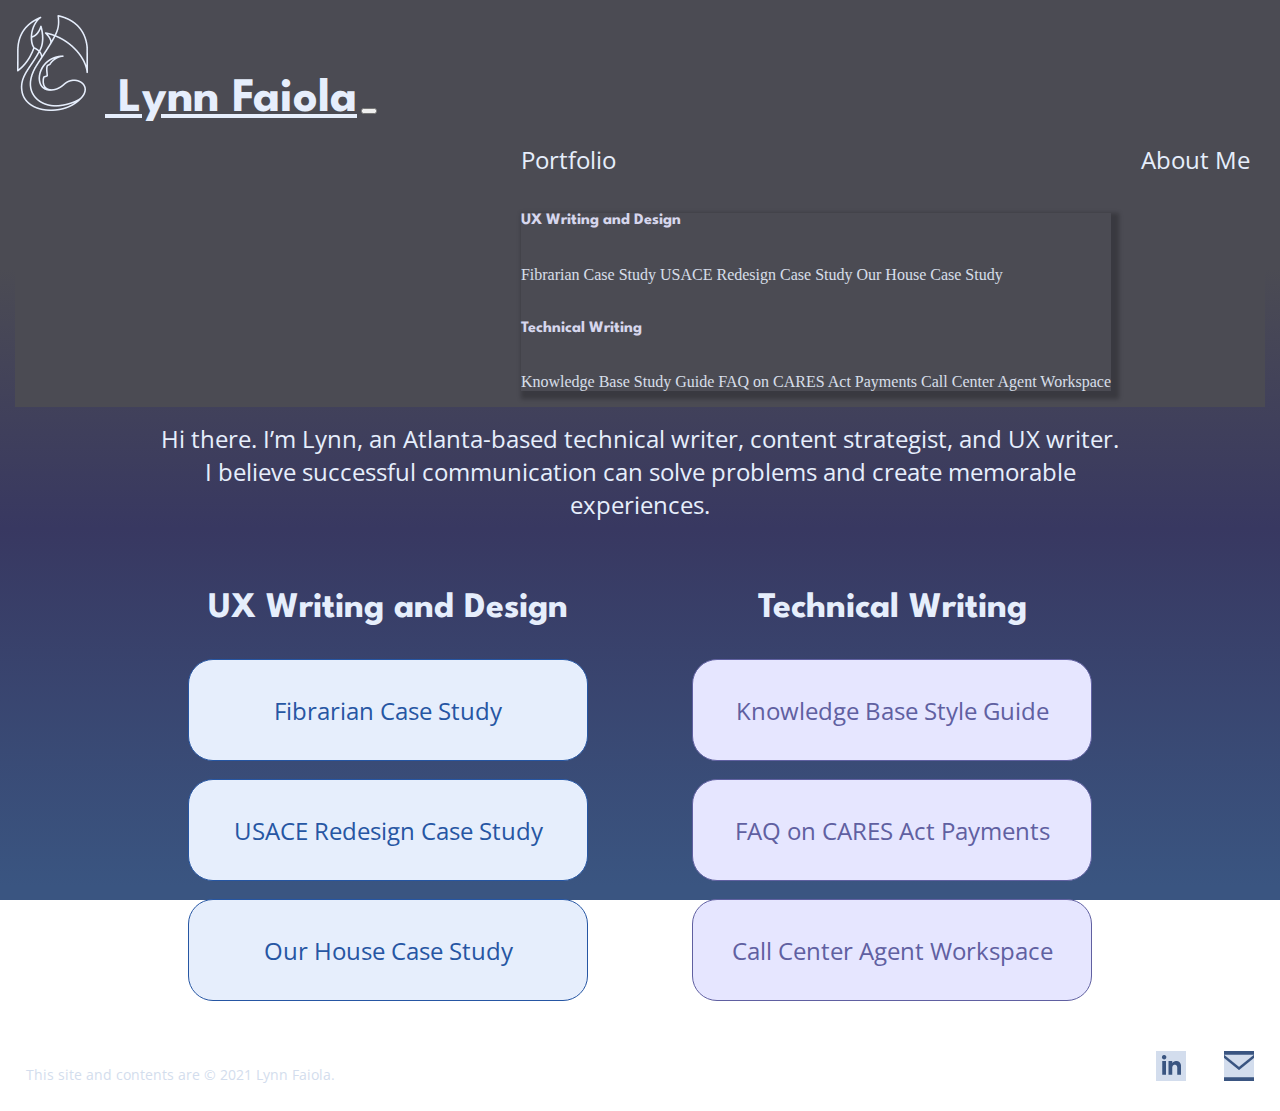
<file: index.html>
<!DOCTYPE html>
<html>
<head>
    <meta charset="utf-8">
    <meta name="viewport" content="width=device-width, initial-scale=1, shrink-to-fit=no">
    <title>Lynn Faiola</title>
    <link rel="stylesheet" href="https://cdn.jsdelivr.net/npm/bootstrap@4.6.1/dist/css/bootstrap.min.css" integrity="sha384-zCbKRCUGaJDkqS1kPbPd7TveP5iyJE0EjAuZQTgFLD2ylzuqKfdKlfG/eSrtxUkn" crossorigin="anonymous">
    <link href="css/style.css" rel="stylesheet" type="text/css">
    <link href="https://fonts.googleapis.com/css2?family=Open+Sans&display=swap" rel="stylesheet">
    <link href="https://fonts.googleapis.com/css2?family=Open+Sans&family=Spartan:wght@400;600;700;800&display=swap" rel="stylesheet">

</head>
<body>
<header>
    <nav class="navbar navbar-expand-lg navbar-dark bg-dark navBackground customNav">
        <a class="navbar-brand" id="nameLogo" href="index.html"><img src="images/logo.png" height="96"> Lynn Faiola</a>
        <button class="navbar-toggler" type="button" data-toggle="collapse" data-target="#navbarSupportedContent" aria-controls="navbarSupportedContent" aria-expanded="false" aria-label="Toggle navigation">
          <span class="navbar-toggler-icon"></span>
        </button>
      
        <div class="collapse navbar-collapse" id="navbarSupportedContent">
          <ul class="navbar-nav mr-auto">
            <li class="nav-item dropdown">
              <a class="nav-link navItems" href="#" id="navbarDropdown" role="button" data-toggle="dropdown" aria-expanded="false">
                Portfolio
              </a>
              <div class="dropdown-menu" aria-labelledby="navbarDropdown">
                <h6 class="dropdown-header dropdownHeader">UX Writing and Design</h6>
                <a class="dropdown-item" href="#">Fibrarian Case Study</a>
                <a class="dropdown-item" href="ux-writing-design/USACERedesignCS.html">USACE Redesign Case Study</a>
                <a class="dropdown-item" href="#">Our House Case Study</a>
                <div class="dropdown-divider"></div>
                <h6 class="dropdown-header dropdownHeader">Technical Writing</h6>
                <a class="dropdown-item" href="#">Knowledge Base Study Guide</a>
                <a class="dropdown-item" href="#">FAQ on CARES Act Payments</a>
                <a class="dropdown-item" href="#">Call Center Agent Workspace</a>
            </li>
            <li class="nav-item navItems">
                <a class="nav-link" href="aboutMe.html">About Me</a>
            </li>
          </ul>
        </div>
      </nav>
</header>

<section class="portfolioSection">
<p class="intro">Hi there. I’m Lynn, an Atlanta-based technical writer, content strategist, and UX writer. I believe successful communication can solve problems and create memorable experiences.</p>
<div class="inline-block buttons">
    <h2>UX Writing and Design</h2>
    <div class="buttons2">
    <a class="buttonLink" href="https://google.com" target="_blank"><button class="listBlue listBlue2" type="button"><span>Fibrarian Case Study</span></button></a>
    <br>
    <a class="buttonLink" href="ux-writing-design/USACERedesignCS.html"><button class="listBlue listBlue1" type="button"><span>USACE Redesign Case Study</span></button></a>
    <br>
    <a class="buttonLink" href="https://google.com" target="_blank"><button class="listBlue listBlue3" type="button"><span>Our House Case Study</span></button></a>
    </div>
</div>
<div class="inline-block buttons">
    <h2>Technical Writing</h2>
    <div class="buttons2">
        <button class="listPurple listPurple1" type="button"><span>Knowledge Base Style Guide</span></button>
        <br>
        <button class="listPurple listPurple2" type="button"><span>FAQ on CARES Act Payments</span></button>
        <br>
        <button class="listPurple listPurple3" type="button"><span>Call Center Agent Workspace</span></button>
    </div>
</div>
</section>

<footer class="footer">
    <div class="left">
    <p>This site and contents are © 2021 Lynn Faiola.</p>
    </div>
    <div class="right">
    <a class="padded" href="https://www.linkedin.com/in/hlynnbigham/" target="_blank"><img src="./images/linkedin_icon.png" height="30" width="30"></a>
    <img src="./images/email_icon.png" height="30" width="30">
    </div>
</footer>
<script src="https://cdn.jsdelivr.net/npm/jquery@3.5.1/dist/jquery.slim.min.js" integrity="sha384-DfXdz2htPH0lsSSs5nCTpuj/zy4C+OGpamoFVy38MVBnE+IbbVYUew+OrCXaRkfj" crossorigin="anonymous"></script>
<script src="https://cdn.jsdelivr.net/npm/popper.js@1.16.1/dist/umd/popper.min.js" integrity="sha384-9/reFTGAW83EW2RDu2S0VKaIzap3H66lZH81PoYlFhbGU+6BZp6G7niu735Sk7lN" crossorigin="anonymous"></script>
<script src="https://cdn.jsdelivr.net/npm/bootstrap@4.6.1/dist/js/bootstrap.min.js" integrity="sha384-VHvPCCyXqtD5DqJeNxl2dtTyhF78xXNXdkwX1CZeRusQfRKp+tA7hAShOK/B/fQ2" crossorigin="anonymous"></script>
<script src="../lynnfaiola.js"></script>
</body>
</html>
</file>
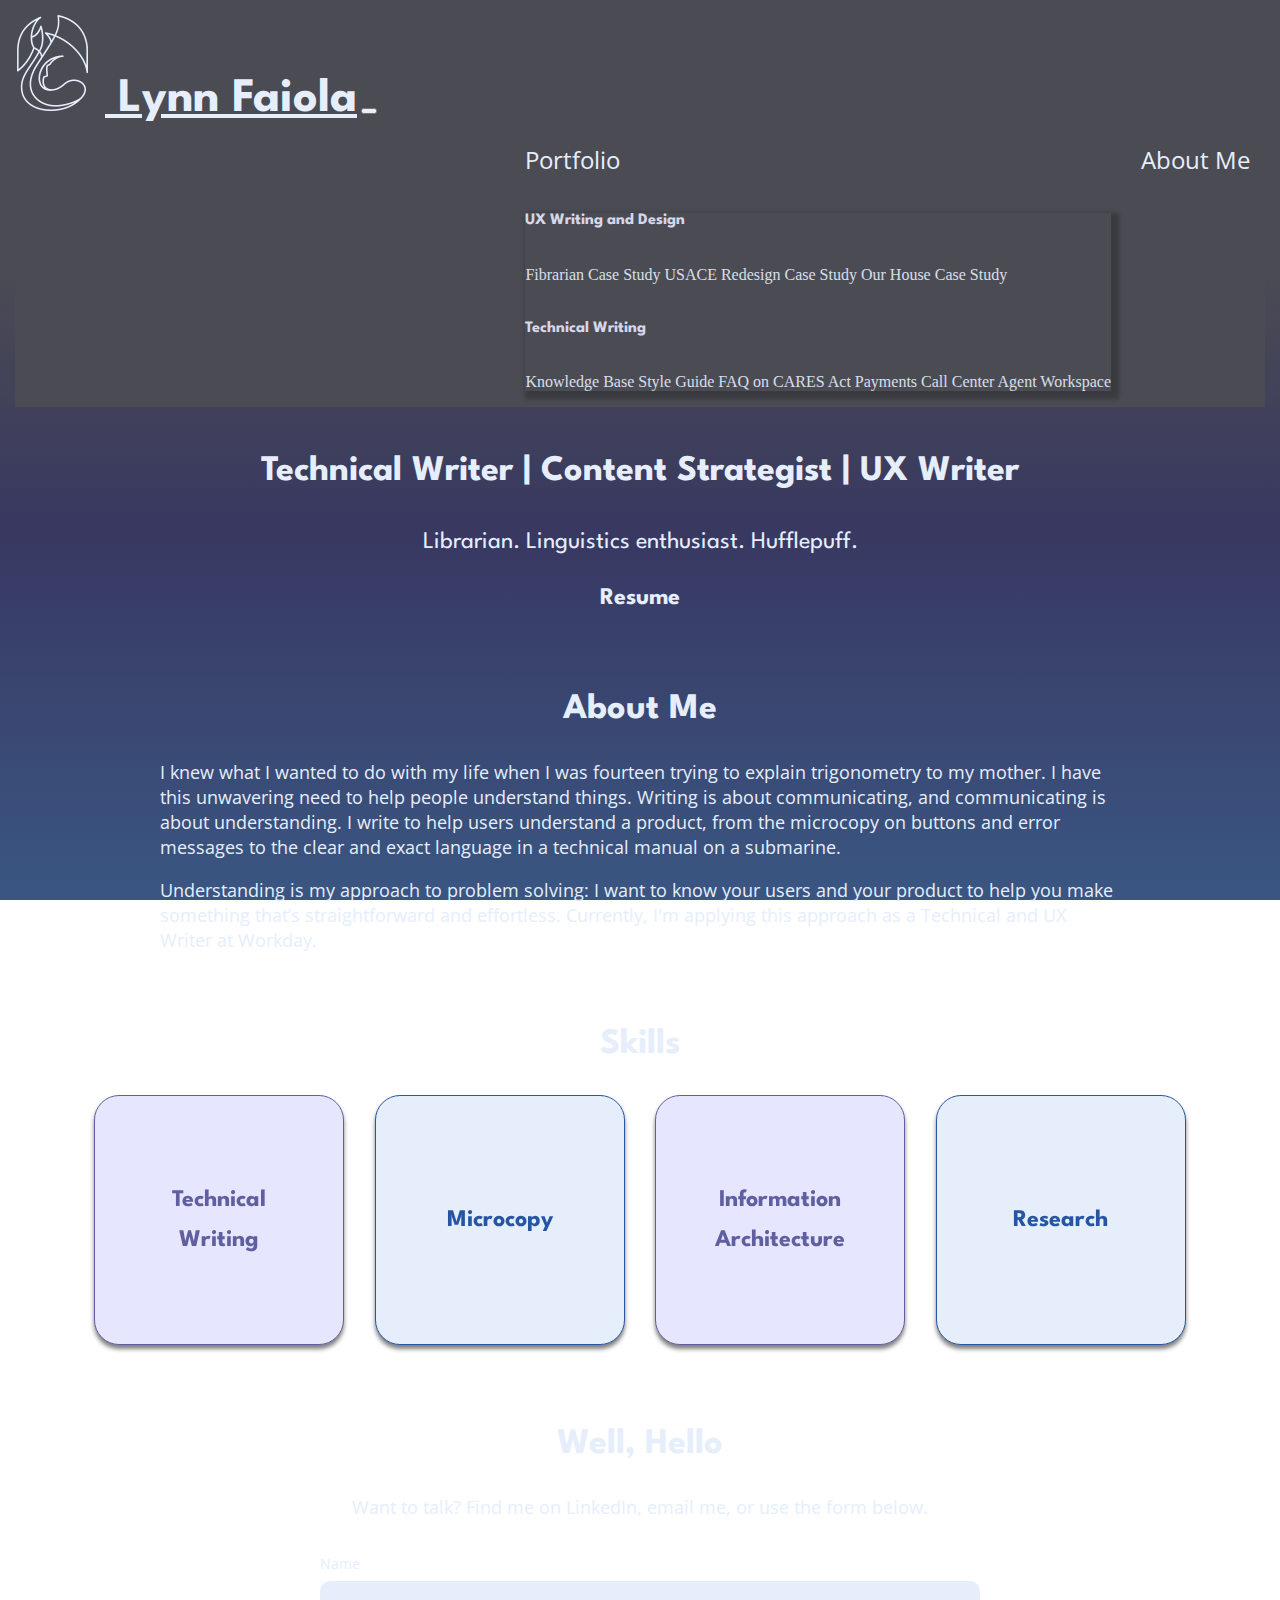
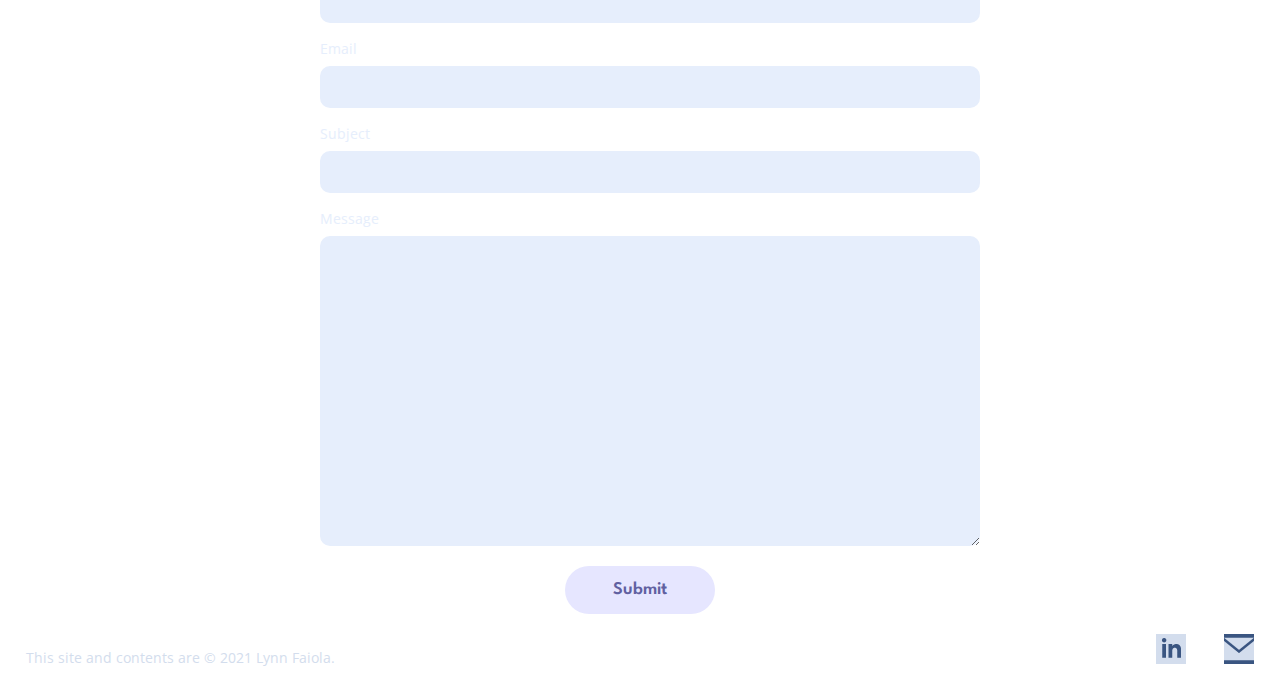
<file: aboutMe.html>
<!DOCTYPE html>
<html>
  <head>
    <meta charset="utf-8">
    <meta name="viewport" content="width=device-width, initial-scale=1, shrink-to-fit=no">
    <title>Lynn Faiola</title>
    <link rel="stylesheet" href="https://cdn.jsdelivr.net/npm/bootstrap@4.6.1/dist/css/bootstrap.min.css" integrity="sha384-zCbKRCUGaJDkqS1kPbPd7TveP5iyJE0EjAuZQTgFLD2ylzuqKfdKlfG/eSrtxUkn" crossorigin="anonymous">
    <link href="css/style.css" rel="stylesheet" type="text/css">
    <link href="https://fonts.googleapis.com/css2?family=Open+Sans&display=swap" rel="stylesheet">
    <link href="https://fonts.googleapis.com/css2?family=Open+Sans&family=Spartan:wght@400;600;700;800&display=swap" rel="stylesheet">
    <script src="https://ajax.googleapis.com/ajax/libs/jquery/3.4.1/jquery.min.js"></script>
    <script src="lynnfaiola.js"></script>
</head>
<body>
<header>
    <nav class="navbar navbar-expand-lg navbar-dark bg-dark navBackground customNav">
        <a class="navbar-brand" id="nameLogo" href="index.html"><img src="images/logo.png" height="96"> Lynn Faiola</a>
        <button class="navbar-toggler" type="button" data-toggle="collapse" data-target="#navbarSupportedContent" aria-controls="navbarSupportedContent" aria-expanded="false" aria-label="Toggle navigation">
          <span class="navbar-toggler-icon"></span>
        </button>
      
        <div class="collapse navbar-collapse" id="navbarSupportedContent">
          <ul class="navbar-nav mr-auto">
            <li class="nav-item dropdown">
              <a class="nav-link navItems" href="#" id="navbarDropdown" role="button" data-toggle="dropdown" aria-expanded="false">
                Portfolio
              </a>
              <div class="dropdown-menu" aria-labelledby="navbarDropdown">
                <h6 class="dropdown-header dropdownHeader">UX Writing and Design</h6>
                <a class="dropdown-item" href="#">Fibrarian Case Study</a>
                <a class="dropdown-item" href="ux-writing-design/USACERedesignCS.html">USACE Redesign Case Study</a>
                <a class="dropdown-item" href="#">Our House Case Study</a>
                <div class="dropdown-divider"></div>
                <h6 class="dropdown-header dropdownHeader">Technical Writing</h6>
                <a class="dropdown-item" href="#">Knowledge Base Style Guide</a>
                <a class="dropdown-item" href="#">FAQ on CARES Act Payments</a>
                <a class="dropdown-item" href="#">Call Center Agent Workspace</a>
            </li>
            <li class="nav-item navItems">
                <a class="nav-link" href="aboutMe.html">About Me</a>
            </li>
          </ul>
        </div>
      </nav>
</header>

<section>
    <div class="centeredText">
        <h2>Technical Writer | Content Strategist | UX Writer</h2>
        <h3 class="noBold">Librarian. Linguistics enthusiast. Hufflepuff.</h3>
        <h3 class="resume"><a href="" class="inlineLinks">Resume</a></h3>
    </div>
    
    <div class="wordVomit">
        <h2 class="centeredText">About Me</h2>
        <p>I knew what I wanted to do with my life when I was fourteen trying to explain trigonometry to my mother. I have this unwavering need to help people understand things. Writing is about communicating, and communicating is about understanding. I write to help users understand a product, from the microcopy on buttons and error messages to the clear and exact language in a technical manual on a submarine.</p>
        <p>Understanding is my approach to problem solving: I want to know your users and your product to help you make something that’s straightforward and effortless. Currently, I'm applying this approach as a Technical and UX Writer at Workday.</p>
    </div>
    
    <div class="centeredText">
        <h2>Skills</h2>
        <div class="cardContainer">
            <div class="flip-card" id="techWrite">
                <div class="flip-card-inner">
                  <div class="flip-card-front">
                    <h3 class="purpleCard">Technical<br>Writing</h3>
                  </div>
                  <div class="flip-card-back"> 
                    <p class="purpleCard">I’ll simplify your complex information and reduce the amount of jargon so anyone can understand.</p> 
                    <p class="purpleCard"><b>Tools:</b> XML/HTML, Google Drive, MS Word</p>
                  </div>
                </div>
            </div>
            <div class="flip-card" id="micro">
                <div class="flip-card-inner">
                  <div class="flip-card-frontBlue">
                    <h3 class="blueCard">Microcopy</h3>
                  </div>
                  <div class="flip-card-backBlue">
                    <p class="blueCard">I can help you decide if the design should say “Quick Filter” versus “Quick View” and why it matters to your users.</p> 
                    <p class="blueCard"><b>Tools:</b> Jira, GitHub, Figma</p>
                  </div>
                </div>
            </div>
            <div class="flip-card" id="infoArch">
                <div class="flip-card-inner">
                  <div class="flip-card-front">
                    <h3 class="purpleCard">Information Architecture</h3>
                  </div>
                  <div class="flip-card-back">
                    <p class="purpleCard">Navigable, intuitive information brought to you by the best resource: a librarian.</p> 
                    <p class="purpleCard"><b>Tools:</b> Miro, Whimsical, Figma, Adobe XD</p>
                  </div>
                </div>
            </div>
            <div class="flip-card" id="research">
                <div class="flip-card-inner">
                  <div class="flip-card-frontBlue">
                    <h3 class="blueCard">Research</h3>
                  </div>
                  <div class="flip-card-backBlue">
                    <p class="blueCard">From interviewing users to interviewing your product, I’ve got you covered.</p> 
                    <p class="blueCard"><b>Tools:</b> Otter.ai, Miro, Google Drive, [your product]</p>
                  </div>
                </div>
            </div>
        </div>
    </div>
    
    <div class="centeredForm">
        <h2>Well, Hello</h2>
        <p>Want to talk? Find me on <a class="inlineLinks" href="https://www.linkedin.com/in/lynnfaiola/">LinkedIn</a>, <a class="inlineLinks" href="mailto:lynn.s.faiola@gmail.com">email me</a>, or use the form below.</p>
             <form>
                <div class="inputContainer">
                    <label for="name">Name</label>
                    <input type="text" id="name" name="name" class="freeForm">
                </div>
                <div class="inputContainer">
                    <label for="email">Email</label>
                    <input type="email" id="email" name="email" class="freeForm">
                </div>
                <div class="inputContainer">
                  <label for="subject">Subject</label>
                  <input type="text" id="subject" name="subject" class="freeForm">
                </div>
                <div class="inputContainer">
                  <label for="message">Message</label>
                  <textarea id="message" name="message" rows="20" cols="60" class="freeForm message"></textarea>
                </div>
                <div class="buttonContainer">
                  <input type="submit" value="Submit" class="submitButton">
                </div>
            </form>
    </div>
</section>

<footer class="footer">
  <div class="left">
  <p>This site and contents are © 2021 Lynn Faiola.</p>
  </div>
  <div class="right">
  <a class="padded" href="https://www.linkedin.com/in/hlynnbigham/" target="_blank"><img src="./images/linkedin_icon.png" height="30" width="30"></a>
  <img src="./images/email_icon.png" height="30" width="30">
  </div>
</footer>
<script src="https://cdn.jsdelivr.net/npm/jquery@3.5.1/dist/jquery.slim.min.js" integrity="sha384-DfXdz2htPH0lsSSs5nCTpuj/zy4C+OGpamoFVy38MVBnE+IbbVYUew+OrCXaRkfj" crossorigin="anonymous"></script>
<script src="https://cdn.jsdelivr.net/npm/popper.js@1.16.1/dist/umd/popper.min.js" integrity="sha384-9/reFTGAW83EW2RDu2S0VKaIzap3H66lZH81PoYlFhbGU+6BZp6G7niu735Sk7lN" crossorigin="anonymous"></script>
<script src="https://cdn.jsdelivr.net/npm/bootstrap@4.6.1/dist/js/bootstrap.min.js" integrity="sha384-VHvPCCyXqtD5DqJeNxl2dtTyhF78xXNXdkwX1CZeRusQfRKp+tA7hAShOK/B/fQ2" crossorigin="anonymous"></script>
</body>
</html>
</file>
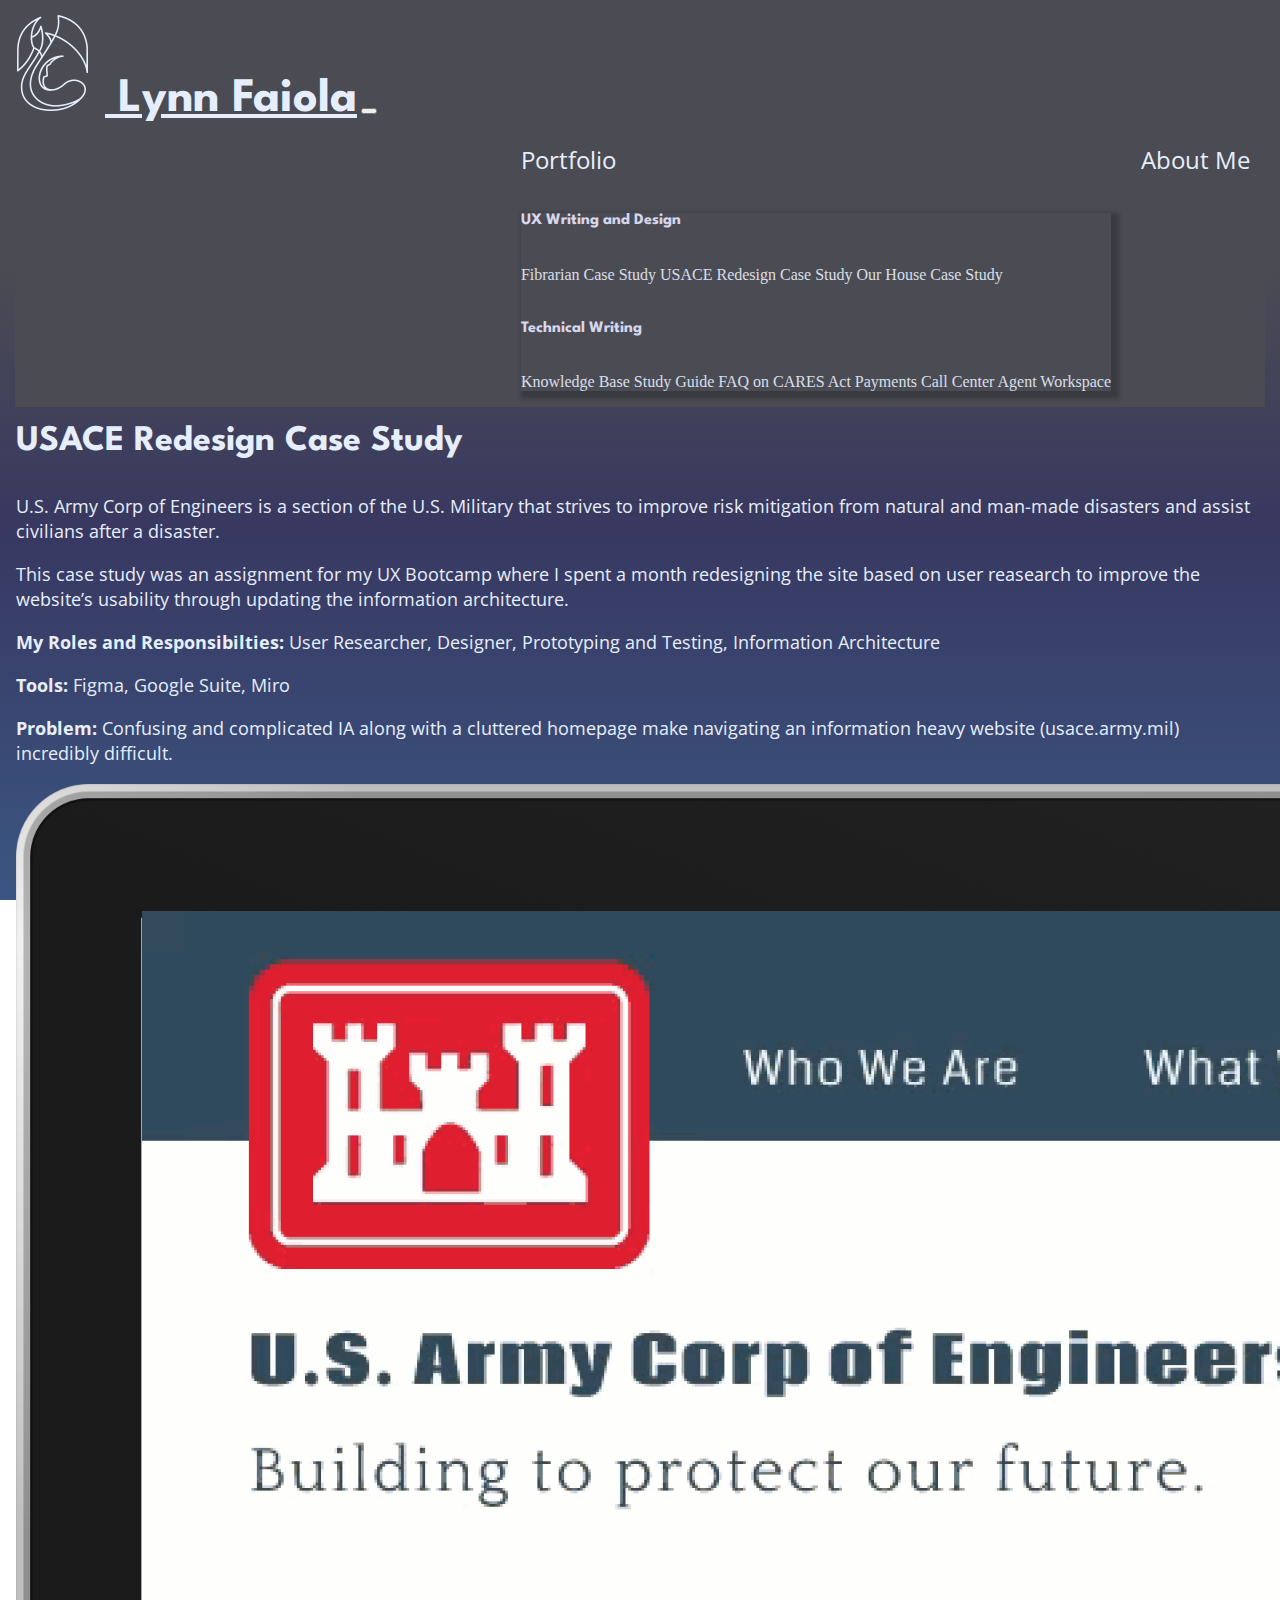
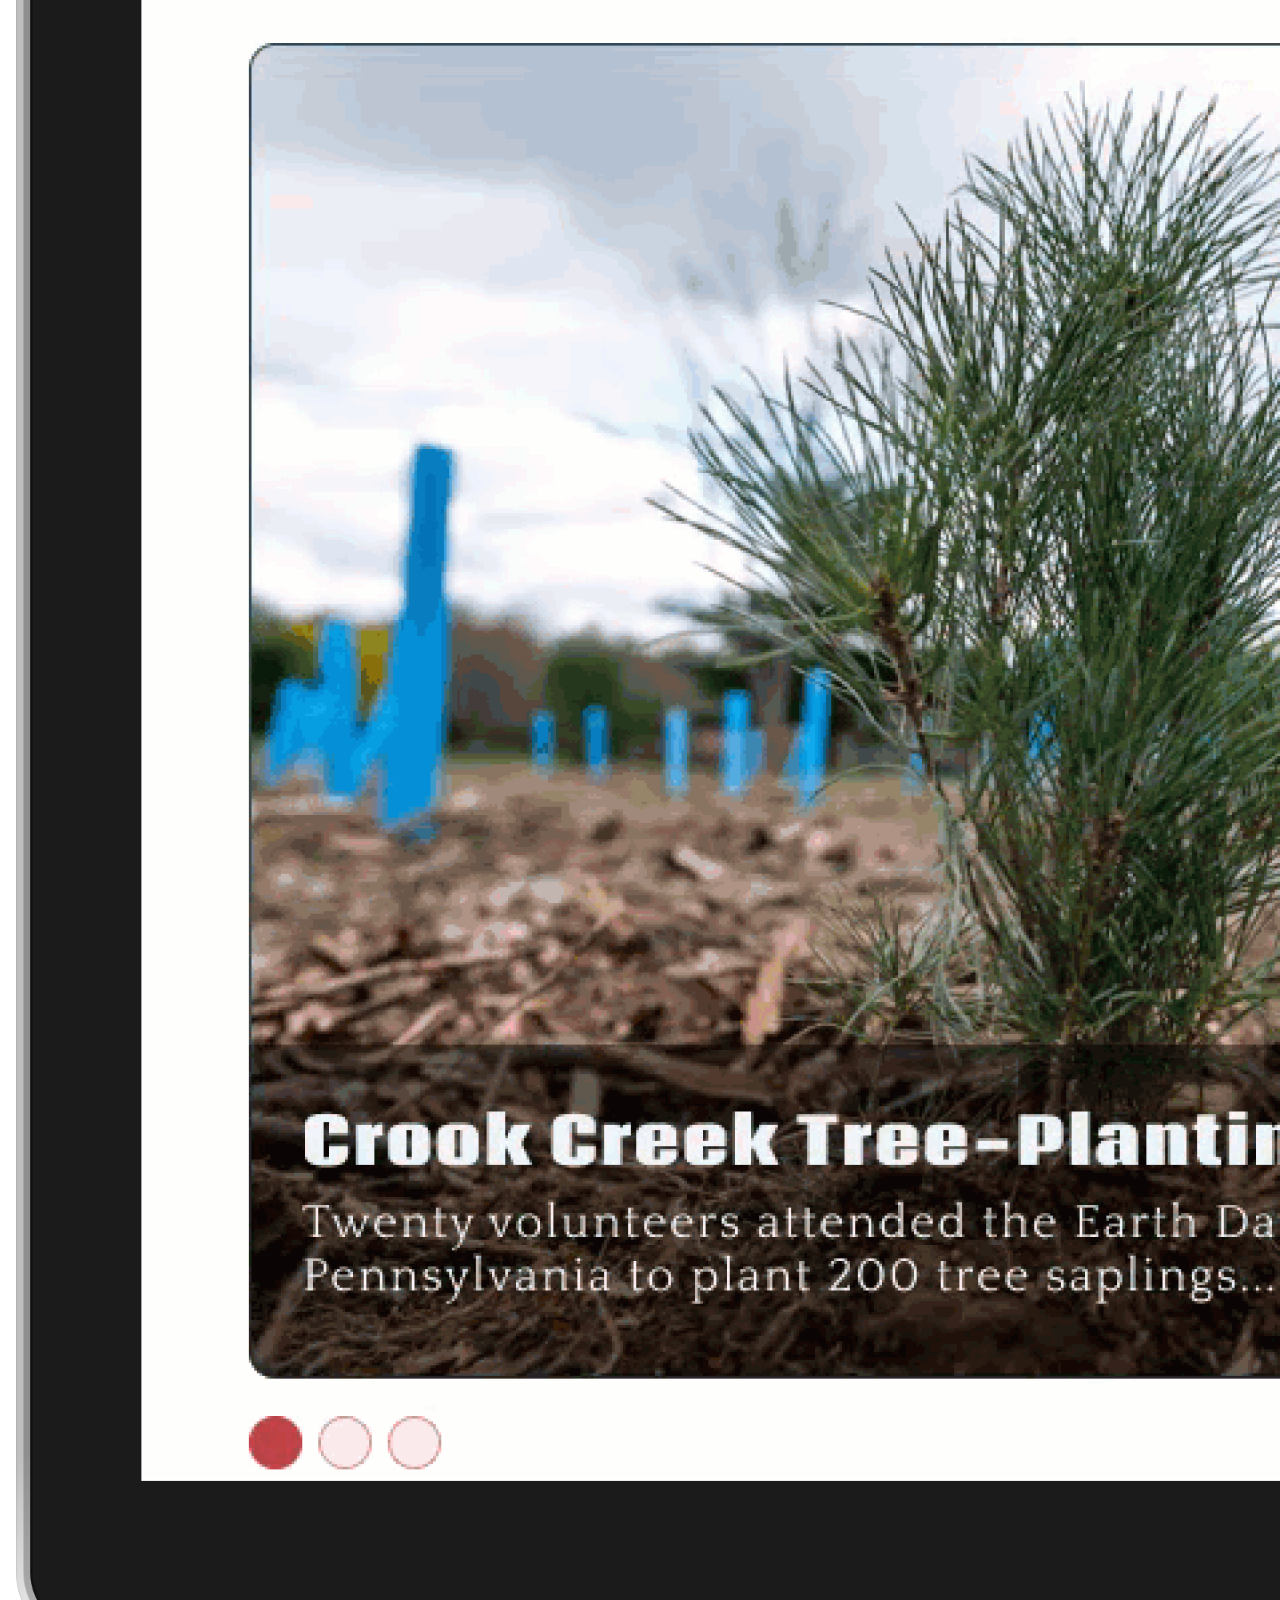
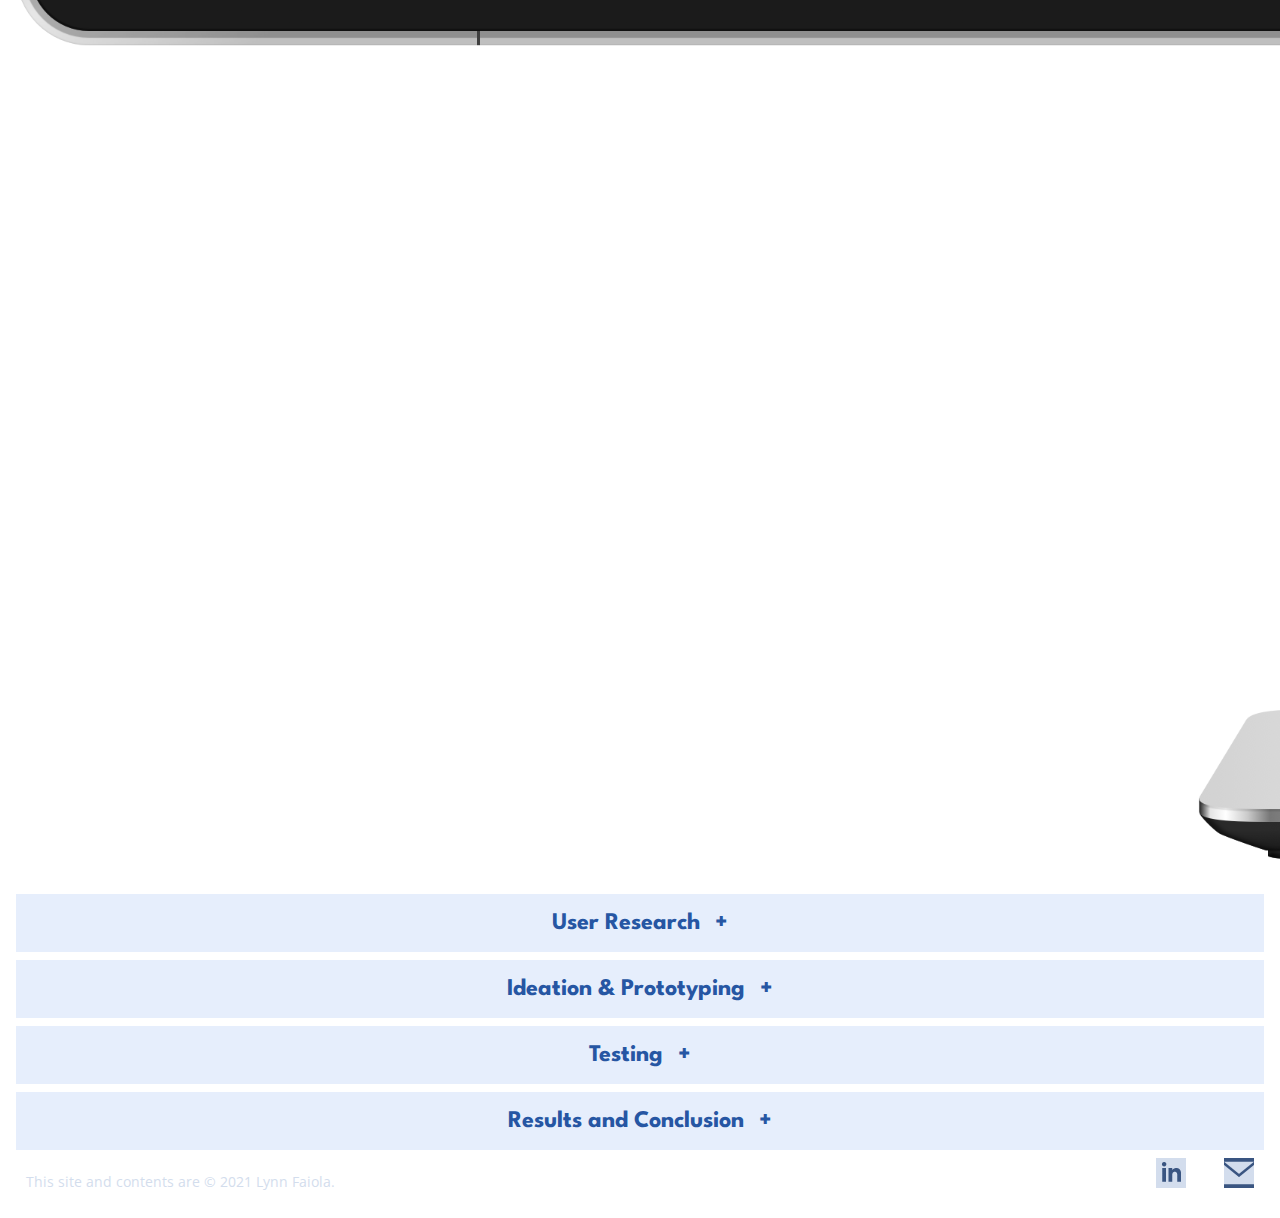
<file: ux-writing-design/FibrarianCS.html>
<!DOCTYPE html>
<html>
<head>
    <meta charset="utf-8">
    <meta name="viewport" content="width=device-width, initial-scale=1, shrink-to-fit=no">
    <title>Lynn Faiola</title>
    <link rel="stylesheet" href="https://cdn.jsdelivr.net/npm/bootstrap@4.6.1/dist/css/bootstrap.min.css" integrity="sha384-zCbKRCUGaJDkqS1kPbPd7TveP5iyJE0EjAuZQTgFLD2ylzuqKfdKlfG/eSrtxUkn" crossorigin="anonymous">
    <link href="../css/style.css" rel="stylesheet" type="text/css">
    <link href="https://fonts.googleapis.com/css2?family=Open+Sans&display=swap" rel="stylesheet">
    <link href="https://fonts.googleapis.com/css2?family=Open+Sans&family=Spartan:wght@400;600;700;800&display=swap" rel="stylesheet">

</head>
<body>
<header>
    <nav class="navbar navbar-expand-lg navbar-dark bg-dark navBackground customNav">
        <a class="navbar-brand" id="nameLogo" href="../index.html"><img src="../images/logo.png" height="96"> Lynn Faiola</a>
        <button class="navbar-toggler" type="button" data-toggle="collapse" data-target="#navbarSupportedContent" aria-controls="navbarSupportedContent" aria-expanded="false" aria-label="Toggle navigation">
          <span class="navbar-toggler-icon"></span>
        </button>
      
        <div class="collapse navbar-collapse" id="navbarSupportedContent">
          <ul class="navbar-nav mr-auto">
            <li class="nav-item dropdown">
              <a class="nav-link navItems" href="#" id="navbarDropdown" role="button" data-toggle="dropdown" aria-expanded="false">
                Portfolio
              </a>
              <div class="dropdown-menu" aria-labelledby="navbarDropdown">
                <h6 class="dropdown-header dropdownHeader">UX Writing and Design</h6>
                <a class="dropdown-item" href="#">Fibrarian Case Study</a>
                <a class="dropdown-item" href="./USACERedesignCS.html">USACE Redesign Case Study</a>
                <a class="dropdown-item" href="#">Our House Case Study</a>
                <div class="dropdown-divider"></div>
                <h6 class="dropdown-header dropdownHeader">Technical Writing</h6>
                <a class="dropdown-item" href="#">Knowledge Base Study Guide</a>
                <a class="dropdown-item" href="#">FAQ on CARES Act Payments</a>
                <a class="dropdown-item" href="#">Call Center Agent Workspace</a>
            </li>
            <li class="nav-item navItems">
                <a class="nav-link" href="../aboutMe.html">About Me</a>
            </li>
          </ul>
        </div>
      </nav>
</header>

<section class="caseStudySection">    
    <h2 class="text-center pageHeader">USACE Redesign Case Study</h2>
    <div class="container-fluid">
        <div class="row">
            <div class="col-md-6 caseStudy">
                    <p>U.S. Army Corp of Engineers is a section of the U.S. Military that strives to improve risk mitigation from natural and man-made disasters and assist civilians after a disaster. </p>
                    <p>This case study was an assignment for my UX Bootcamp where I spent a month redesigning the site based on user reasearch to improve the website’s usability through updating the information architecture.</p>
                    <p><b>My Roles and Responsibilties:</b> User Researcher, Designer, Prototyping and Testing, Information Architecture</p>
                    <p><b>Tools:</b> Figma, Google Suite, Miro</p>
                    <p><b>Problem:</b> Confusing and complicated IA along with a cluttered homepage make navigating an information heavy website (usace.army.mil) incredibly difficult.</p>
            </div>        
            <div class="col-md-6 text-center"><img src="../images/USACE-CS/USACE HighFi.png" class="img-fluid"></div>
        </div>
    </div>
    <div class="container-fluid">
        <div class="sectionMargin">
            <button class="accordion">User Research</button>
            <div class="panel">
                <div class="row alignItemsPlease panelMargin">
                    <div class="col-md-5 align-middle">
                        <p>I started by creating a proto-persona, and found it rather difficult because I couldn't think of any reason why someone would end up on the USACE website other than people who work at USACE. In the end, I recalled the last time I was on a government website was when I was doing research for a government job to see if it was something I wanted to apply to. That lead to the creation of KJ.</p>
                    </div>
                    <div class="col-md-7 text-center">
                        <img src="../images/USACE-CS/proto-persona-kj.png" class="img-fluid">
                    </div>
                </div>                
                <div class="row alignItemsPlease panelMargin">
                    <div class="col-md-5 text-center">
                        <img src="../images/USACE-CS/current-site-redlines.png" class="img-fluid">
                    </div>
                    <div class="col-md-7">
                        <p>I conducted three usability tests of the website to figure out the most needed areas of improvement. The results showed that their initial navigation, up to secondary, was understandable. However, when users started to have to dig for information they became confused. 
                        </p>
                        <p>Redline annotations revealed areas of improvement to make a user feel less overwhelmed when they arrive at this website for whatever reason. Improving the information architecture will assist in sorting through the vast amounts of information.</p>
                        <p>After I finished the annotations, I created a moodboard to work through determining the visual design. USACE is part of the military and they already have primary colors for a palette. Incorporating those to ideas, I figured that they would want strong and innovative elements on their website. Keeping in mind their mission statement, I also sought out elements that were demonstrative of cooperation and collaboration.</p>
                    </div>
                </div>
            </div>
        </div>
        <div class="sectionMargin">
            <button class="accordion">Ideation & Prototyping</button>
            <div class="panel">
                <div class="row">
                    <div class="row alignItemsPlease panelMargin">
                        <div class="col-md-5 align-middle">
                            <p>I did not breakdown the entirety of the site's navigation due to the amount found in the navigation; however, some areas were already somewhat grouped (such as the all the Divisions and Districts under location). For those already grouped, I created "general" topics to help decrease the amount of information found in the navigation.</p>
                            <p>The original sitemap on the website was overwhelming and cluttered. Here, I've reduced the navigation to four primary areas, and decluttered the footer. The intention of reducing the amount of options available for a user will decrease any anxiety and frustration a user might feel when navigating the interface.</p>
                        </div>
                        <div class="col-md-7 text-center">
                            <img src="../images/USACE-CS/Sitemap.png" class="img-fluid">
                        </div>
                    </div>
                </div>
                <div class="row">
                    <div class="row alignItemsPlease panelMargin">
                        <div class="col-md-7 align-middle text-center">
                            <img src="../images/USACE-CS/Home Screen.png" class="img-fluid roundedCorners">
                        </div>
                        <div class="col-md-5">
                            <p>Creating the site navigation forced me to think about not only what was being presented, but how. Originally, I planned on doing a standard vertical drop-down; however, the horizontal drop-down was more efficient and saved on landscape usage.</p>
                            <p>The footer portion of the website proved difficult in determining how to organize the information. I tried to keep links that went off-site together and links relating to military information together, similar with to way social media links are grouped. 
                            </p>
                            <p>Once navigation was finished I added more elements from atomic design to make a more interactive homepage. From my 5-second usability tests, users commented on the cleanliness and professionalism of the design that made it seem more trustworthy.</p>
                        </div>
                    </div>
                </div>
            </div>
        </div>
        <div class="sectionMargin">
            <button class="accordion">Testing</button>
            <div class="panel">
                <div class="row">
                    <div class="row alignItemsPlease panelMargin">
                        <div class="col-md-4 align-middle">
                            <p>I conducted a usability test for the homepage for 4 individuals and the results didn't lead to massive changes. Most testers found the website visually appealing and easy to navigate. There were comments that the footer didn't feel like it'd be easy to navigate on a phone, so I added spacing and moved items around a bit in that.</p>
                            <p>After finishing the desktop homepage I reconstructed it to fit on a mobile device. The largest challenge I faced was recreating the navigation that was consistent with the overall design. I performed some A/B testing to find the more usable navigation and found that sometimes, familiarity wins out of innovation. 
                            </p>
                        </div>
                        <div class="col-md-4 text-center">
                           <figure class="figure">
                            <img src="../images/USACE-CS/Mobile Design A.gif" class="img-fluid roundedCorners">
                            <figcaption class="figure-caption text-center">Design A</figcaption>    
                           </figure>                        
                        </div>
                        <div class="col-md-4 text-center">
                           <figure class="figure">
                            <img src="../images/USACE-CS/Mobile Design B.gif" class="img-fluid roundedCorners">
                            <figcaption class="figure-caption text-center">Design B</figcaption>  
                           </figure>
                        </div>
                    </div>
                </div>
            </div>
        </div>
        <div class="sectionMargin">
            <button class="accordion">Results and Conclusion</button>
            <div class="panel">
                <div class="row">
                    <div class="row alignItemsPlease panelMargin">
                        <div class="col-md-5 align-middle">
                            <p>Connecting with USACE to find out what the intent behind their website truly is and how it correlates with metrics from the design could propel this project in the right direction for usability. I enjoyed reassessing their information architecture, but the website has so much information on it, a content audit would be necessary prior to implementing any of the changes I've suggested here. 
                            </p>
                        </div>
                        <div class="col-md-7 text-center">
                            <img src="../images/USACE-CS/Prototype.gif" class="img-fluid roundedCorners">
                        </div>
                    </div>
                </div>
            </div>
        </div>
    </div>
</section>

<footer class="footer">
    <div class="left">
    <p>This site and contents are © 2021 Lynn Faiola.</p>
    </div>
    <div class="right">
    <a class="padded" href="https://www.linkedin.com/in/hlynnbigham/" target="_blank">
        <img  src="../images/linkedin_icon.png" height="30" width="30">
    </a>
    <img src="../images/email_icon.png" height="30" width="30">
    </div>
</footer>
<script src="https://cdn.jsdelivr.net/npm/jquery@3.5.1/dist/jquery.slim.min.js" integrity="sha384-DfXdz2htPH0lsSSs5nCTpuj/zy4C+OGpamoFVy38MVBnE+IbbVYUew+OrCXaRkfj" crossorigin="anonymous"></script>
<script src="https://cdn.jsdelivr.net/npm/popper.js@1.16.1/dist/umd/popper.min.js" integrity="sha384-9/reFTGAW83EW2RDu2S0VKaIzap3H66lZH81PoYlFhbGU+6BZp6G7niu735Sk7lN" crossorigin="anonymous"></script>
<script src="https://cdn.jsdelivr.net/npm/bootstrap@4.6.1/dist/js/bootstrap.min.js" integrity="sha384-VHvPCCyXqtD5DqJeNxl2dtTyhF78xXNXdkwX1CZeRusQfRKp+tA7hAShOK/B/fQ2" crossorigin="anonymous"></script>
<script src="../lynnfaiola.js"></script>
</body>
</html>
</file>
<file: css/style.css>
/* Top Level */

html {
    min-height: 100%;
    margin:0;
    padding:0;    
}

body{
    background: linear-gradient(180deg, #4B4B53 29.86%, #383861 58.73%, #3A5581 98.44%);
    background-repeat: no-repeat;
    background-size: auto;
    background-attachment: fixed;
    overflow:overlay;
    margin:0;
    padding:0; 
    min-height: 100vh;
    display: flex;
    flex-direction: column;
}

header{
    padding: 15px;
    display: flex;
    justify-content: space-between;
    align-items: center;
}

.portfolioSection{
    text-align: center;
    flex:1;
}

.caseStudySection{
    padding:0px 16px;
}

footer{
    display:flex;
    justify-content: space-between;
    flex-wrap: wrap-reverse;
    margin-top: auto;
    vertical-align: center;
    padding-left: 2%;
    padding-right: 2%;
    padding-bottom: 1%;
}

/* Scroll Bar */

::-webkit-scrollbar {
    width: 8px;
  }
  
::-webkit-scrollbar-track {
    background-color: transparent;
}
   
::-webkit-scrollbar-thumb {
    background:#D3D3D3;
    border-radius: 8px;
}
  
::-webkit-scrollbar-thumb:hover {
    background: #808080; 
}


/*Navigation*/

.navBackground{
    background-color: #4B4B53 !important;
}

.customNav{
    width: 100%;
}



.navbar-nav {
    margin-left: auto;
    margin-right: 0 !important;
}
  
.navbar-brand img{
    padding-right: 15px;
}
  
.nav-item{
    margin: 0px 15px;
}

.dropdown-menu{
    background-color:#4B4B53;
    opacity:0.9;
    box-shadow: 4px 4px 4px 4px rgba(0, 0, 0, 0.25);
}

#nameLogoContainer{
    display:flex;
    justify-content: left;
    align-items: center;
}

#nameLogo{
    font-family: Spartan;
    font-style: normal;
    font-weight: bold;
    font-size: 48px;
    line-height: 54px;
    color:#E6EEFC;
}

nav ul{
    list-style-type: none;
    display: flex;
    justify-content: right;
    padding:0;
}

.dropdown-item:hover{
    background-color: #1B1B1E;
}

div a{
    color:#E6EEFC;
    text-decoration: none;
}

li a{
    color:#E6EEFC !important;
    text-decoration: none;
}

.portfolioNav{
    padding-right: 96px;
    cursor: pointer;
}

.portNav2{    
    text-decoration: underline;
}

.navItems{
    font-family: Open Sans;
    font-style: normal;
    font-weight: normal;
    font-size: 24px;
    line-height: 33px;
    color:#E6EEFC;
}

.aboutMe2{
    text-decoration: underline;
}

.inlineLinks{
    color:#E6EEFC !important;
    text-decoration: none;
}

.navItems:hover, .portfolioNav:hover, .inlineLinks:hover{
    text-decoration: underline;
}



/*.navDropdown{
    display: inline-block;
}*/

.dropdown-content{    
    display:none;
    position:absolute;
    background-color:#4B4B53;
    font-family: Open Sans;
    font-style: normal;
    font-weight: normal;
    font-size: 20px;
    line-height: 33px;
    color:#FFFFFF;
    padding: 8px 8px 8px 8px;
    box-shadow: 4px 4px 4px 4px rgba(0, 0, 0, 0.25);
    z-index: 1;
}

.navDropdown:hover .dropdown-content {
    display: block;
}

.dropdown-tertiary{
    display: block;
    padding-top: 8px;
    color: #E6E6FF;
}

.dropdown-content2{    
    display:none;
    position:static;
    background-color:#4B4B53;    
    padding-top: 8px;
    padding-bottom: 8px;
    cursor: pointer;
}

.tertiaryItem{
    font-size: 18px;
    color: #E6E6FF;
}

.dropdown-tertiary:hover .dropdown-content2 {
    display: block;
}

.tertiaryItem:hover {
    text-decoration: underline;
}



/* Classes */

.roundedCorners{
    border-radius: 15px;
}

.figure-caption{
    color:#E6EEFC;
    font-weight: 600;
}

.onTop{
    z-index: 10;
}

.inline-block{
    display: inline-block;
    vertical-align: bottom;
}

.padded{
    padding-right:34px;
}

.centeredText{
    text-align: center;

}

.wordVomit{
    width:75%;
    margin:auto;
    padding:25px
}

/*About Me Contact Form*/

.centeredForm{
    display: block;
    align-items: center;
    text-align: center;
    margin: auto;    
    padding-top:50px;
    padding-bottom:20px;
    width: 50%;
}

.buttonContainer{
    display: block;
    text-align: center;
    margin-top: 16px;    
}

.inputContainer label{
    display: block;
    width: 100%;
    text-align: left;
}

.inputContainer input{
    width: 100%;
}

.submitButton{
    width: 150px;
    height: 48px;
    background: #E6E6FF;
    color: #6060A1;
    border-radius: 50px;
    border:none;
    font-family: Spartan;
    font-style: normal;
    font-weight: 600;
    font-size: 18px;
    line-height: 20px;
}

.submitButton:hover{
    background: #6060A1;
    color:#E6E6FF;
    box-shadow: 4px 4px 4px rgba(0, 0, 0, 0.25);
}

label{
    font-family: Open Sans;
    font-style: normal;
    font-weight: normal;
    font-size: 14px;
    line-height: 19px;
    color: #E6EEFC;
    padding-bottom: 8px;
    padding-top: 16px;
}


.freeForm{
    background: #E6EEFC;
    border-radius: 10px;
    border:none;
    height: 32px;
    font-family: Open Sans;
    font-style: normal;
    font-weight: normal;
    font-size: 18px;
    color: #4B4B53;
    padding:5px 10px 5px 10px;
}

.message{
    width: 100%;
    height: 300px;
}

textarea:focus, input:focus{
    outline: none;
}

/* Buttons */

a.buttonLink{
    text-decoration: none;
}

.buttons{
    text-align: center;    
    margin-top:3%;
}

.buttons2{
    padding:50px;
    padding-top:0;
    text-align: center;
}

.block{    
    display: block;
}

button.listBlue{
    display: block;
    width: 400px;
    height: 102px;
    background: #E6EEFC;
    border: 1px solid #2656A3;
    box-sizing: border-box;
    border-radius: 25px;
    color: #2656A3;
    font-family: Open Sans;
    font-style: normal;
    font-weight: normal;
    font-size: 24px;
    line-height: 33px;
    cursor: pointer;
}

button.listBlue:hover{
    background: #2656A3;
    border: 1px solid #E6EEFC;
    box-sizing: border-box;
    box-shadow: 4px 4px 4px rgba(0, 0, 0, 0.25);
    color: #E6EEFC;
}

button.listBlue1:hover span {
    display:none
}
button.listBlue1:hover:before {
    content:"Improve user navigation through information architecture."
}

button.listBlue2:hover span {
    display:none
}
button.listBlue2:hover:before {
    content:"A mobile app to designed enable book sharing."
}

button.listBlue3:hover span {
    display:none
}
button.listBlue3:hover:before {
    content:"Boost volunteer aquisition and retention with site clarity."
}

button.listPurple{
    display: block;
    width: 400px;
    height: 102px;
    background: #E6E6FF;
    border: 1px solid #6060A1;
    box-sizing: border-box;
    border-radius: 25px;
    color: #6060A1;
    font-family: Open Sans;
    font-style: normal;
    font-weight: normal;
    font-size: 24px;
    line-height: 33px;
    cursor: pointer;
}

button.listPurple:hover{
    background: #6060A1;
    border: 1px solid #E6E6FF;
    box-sizing: border-box;
    box-shadow: 4px 4px 4px rgba(0, 0, 0, 0.25);
    color: #E6E6FF;
}

button.listPurple1:hover span {
    display:none
}
button.listPurple1:hover:before {
    content:"Unifies the branding of an internal knowledge base."
}

button.listPurple2:hover span {
    display:none
}
button.listPurple2:hover:before {
    content:"Assists employees addressing credit union members."
}

button.listPurple3:hover span {
    display:none
}
button.listPurple3:hover:before {
    content:"Breakdown of a dashboard for new call center agents."
}

/* Cards */

.cardContainer{
    display:grid;
    grid-template-columns: 250px 250px 250px 250px;
    justify-content: space-evenly;
    grid-template-areas: 
    "techWrite micro infoArch research"
    ;
    margin:0 5%;
}

#techWrite{
    grid-area: techWrite;
}

#micro{
    grid-area: micro;
}

#research{
    grid-area: research;
}

#infoArch{
    grid-area: infoArch;
}

.flip-card {
    background-color: transparent;
    width: 250px;
    height: 250px;
    cursor: pointer;
    perspective: 1000px;
    justify-self: center;
}

.flip-card-inner {
    position: relative;
    width: 100%;
    height: 100%;
    text-align: center;
    transition: transform 0.6s;
    transform-style: preserve-3d;
}

.flip-card.hover .flip-card-inner {
    transform: rotateY(180deg);
}

.flip-card-front, .flip-card-back {
    position: absolute;
    width: 100%;
    height: 100%;
    -webkit-backface-visibility: hidden;
    backface-visibility: hidden;
}

.flip-card-front {
    color: #6060A1;
    background-color: #E6E6FF;
    border: 1px solid #6060A1;
    box-sizing: border-box;
    box-shadow: 0px 4px 4px rgba(0, 0, 0, 0.5);
    border-radius: 25px;
    display: flex;
    flex-direction: column;
    justify-content: center;
}

.flip-card-front:hover, .flip-card-back:hover {
    box-shadow: 8px 8px 8px rgba(0, 0, 0, 0.5);
}

.flip-card-back {
    color: #E6E6FF;
    background-color: #6060A1;
    border: 1px solid #E6E6FF;
    transform: rotateY(180deg);
    border-radius: 25px;
    display: flex;
    flex-direction: column;
    justify-content: center;
    box-shadow: 0 4px 8px 0 rgba(0,0,0,0.5);
}

.flip-card-frontBlue, .flip-card-backBlue {
    position: absolute;
    width: 100%;
    height: 100%;
    -webkit-backface-visibility: hidden;
    backface-visibility: hidden;
}

.flip-card-frontBlue {
    background-color: #E6EEFC;
    border: 1px solid #2656A3;
    box-sizing: border-box;
    box-shadow: 0px 4px 4px rgba(0, 0, 0, 0.5);
    border-radius: 25px;
    display: flex;
    flex-direction: column;
    justify-content: center;
}

.flip-card-frontBlue:hover, .flip-card-backBlue:hover {
    box-shadow: 8px 8px 8px rgba(0, 0, 0, 0.5);
}

.flip-card-backBlue {
    color: #E6EEFC;
    background-color: #2656A3;
    border: 1px solid #E6EEFC;
    transform: rotateY(180deg);
    border-radius: 25px;
    display: flex;
    flex-direction: column;
    justify-content: center;
    box-shadow: 0 4px 8px 0 rgba(0,0,0,0.5);
}

/* Typography */


h2{
    font-family: Spartan;
    font-style: normal;
    font-weight: bold;
    font-size: 36px;
    line-height: 40px;    
    color: #E6EEFC;
}

h3{
    font-family: Spartan;
    font-style: normal;
    font-weight: bold;
    font-size: 24px;
    line-height: 40px;    
    color: #E6EEFC;
}

h3.noBold{
    font-family: Spartan;
    font-style: normal;
    font-weight: normal;
    font-size: 24px;  
    color: #E6EEFC;
}

h3.resume{
    font-family: Spartan;
    font-style: normal;
    font-weight: bold;
    font-size: 24px;
    line-height: 25px;    
    color: #E6EEFC;
}

h3.purpleCard{
    font-family: Spartan;
    font-style: normal;
    font-weight: bold;
    font-size: 24px;
    color: #6060A1;
}

h3.blueCard{
    font-family: Spartan;
    font-style: normal;
    font-weight: bold;
    font-size: 24px;
    color: #2656A3;
}

h6.dropdownHeader{
    font-family: Spartan !important;
    font-weight: 700;
    font-size: 16px;
    color:#E6E6FF;
}

p {
    font-family: Open Sans;
    font-style: normal;
    font-weight: normal;
    font-size: 18px;
    line-height: 25px;
    color: #E6EEFC;
}

p.purpleCard {
    color: #E6E6FF;
}

p.blueCard {
    color: #E6EEFC;
}

footer p {
    font-size: 14px;
    line-height: 19px;
    color: #D3DDED;
}

p.intro{
    text-align: center;
    font-family: 'Open Sans', sans-serif;
    font-size: 24px;
    line-height: 33px;
    color: #E6EEFC;
    text-align: center;
    width: 75%;
    display: flex;
    align-items: center;
    margin: auto;
}

.pageHeader{
    margin:0px 0px 32px;
}

/* Case Study */


.caseStudyItem{
    width: 48%;
    text-align: center;
}

.accordion {
    background-color: #E6EEFC;
    color: #2656A3;
    cursor: pointer;
    padding: 18px;
    width: 100%;
    border: none;
    text-align: center;
    outline: none;
    font-size: 24px;
    font-family: Spartan;    
    font-weight: bold;
    transition: 0.4s;
}
  
.active, .accordion:hover {
    background-color: rgba(159, 179, 211, 0.99);
}
  
.accordion:after {
    content: '\002B';
    color: #2656A3;
    font-weight: bold;
    margin-left: 15px;
}
  
.active:after {
    content: "\2212";
}
  
.panel {
    padding: 0 18px;
    max-height: 0;
    overflow: hidden;
    transition: max-height 0.2s ease-out;
}

.sectionMargin{
    margin: 8px 0;
}

.panelMargin{
    margin: 32px 0;
}

.alignItemsPlease{
    align-items: center;
}

/* Media Query */

@media (max-width: 1200px) and (min-width:600px){
    header{
        padding: 15px;
        display: flex;
        justify-content: space-between;
        align-items: center;
        flex-wrap: wrap;        
        flex-direction: column;
    }
    
    nav ul{
        list-style-type: none;
        display: flex;
        justify-content: center;
        padding:0;
    }

    footer{
        display:flex;
        flex-direction: column-reverse;
        justify-content: center;
        flex-wrap: wrap-reverse;
        text-align: center;
        margin-top: auto;
        padding-left: 2%;
        padding-right: 2%;
        padding-bottom: 1%;
    }

    .dropdown-content{    
        display:none;
        width: 100%;
        background-color:#4B4B53;
        font-family: Open Sans;
        font-style: normal;
        font-weight: normal;
        font-size: 20px;
        line-height: 33px;
        color:#FFFFFF;
        padding: 8px 8px 8px 8px;
        box-shadow: 4px 4px 4px 4px rgba(0, 0, 0, 0.25);
        z-index: 1;
    }

    .cardContainer{
        display:grid;
        grid-template-columns: 250px 250px;
        grid-template-rows: 250px 250px;
        row-gap: 100px;
        margin:0 2%;
        grid-template-areas: 
        "techWrite micro"
        "research infoArch"
        ;
    }

    .centeredForm{
        margin: auto;    
        padding-top:50px;
        padding-bottom:50px;
        width: 80%;
    }
    
    
}

@media (max-width:599px){
    header{
        padding: 15px;
        display: flex;
        justify-content: space-between;
        align-items: center;
        flex-wrap: wrap;        
        flex-direction: column;
    }
    
    nav ul{
        list-style-type: none;
        display: flex;
        justify-content: center;
        padding:0;
    }

    footer{
        display:flex;
        flex-direction: column-reverse;
        justify-content: center;
        flex-wrap: wrap-reverse;
        text-align: center;
        margin-top: auto;
        padding-left: 2%;
        padding-right: 2%;
        padding-bottom: 1%;
    }

    .dropdown-content{    
        display:none;
        width: 100%;
        background-color:#4B4B53;
        font-family: Open Sans;
        font-style: normal;
        font-weight: normal;
        font-size: 20px;
        line-height: 33px;
        color:#FFFFFF;
        padding: 8px 8px 8px 8px;
        box-shadow: 4px 4px 4px 4px rgba(0, 0, 0, 0.25);
        z-index: 1;
    }

    .cardContainer{
        display:grid;
        grid-template-columns: 175px 175px;
        grid-template-rows: 175px 175px;
        row-gap: 16px;
        margin:0 2%;
        grid-template-areas: 
        "techWrite micro"
        "research infoArch"
        ;
    }

    .flip-card {
        width: 175px;
        height: 175px;
        cursor: pointer;
        perspective: 1000px;
        justify-self: center;
    }

    .centeredForm{
        margin: auto;    
        padding-top:50px;
        padding-bottom:50px;
        width: 80%;
    }
    
    h3.purpleCard{
        font-size: 20px;
    }
    
    h3.blueCard{
        font-size: 20px;
    }
    
    p.blueCard, p.purpleCard{
        font-size: 14px;
        line-height: 20px;
        margin:2%;
    }

    #nameLogo{
        font-size: 36px;
    }

    h2{
        font-size: 24px;
    }

    h3.noBold{
        font-size: 20px;
    }

    h3.resume{
        font-size: 22px;
    }
    
    p.intro{
        font-size: 20px;
    }
    
    button.listPurple, button.listBlue{
        width: 300px;
        height: 102px;
        font-size: 20px;
        line-height: 33px;
    }
    
    .buttons2{        
        padding:0 0 50px 0;
        text-align: center;
    }
}
</file>
